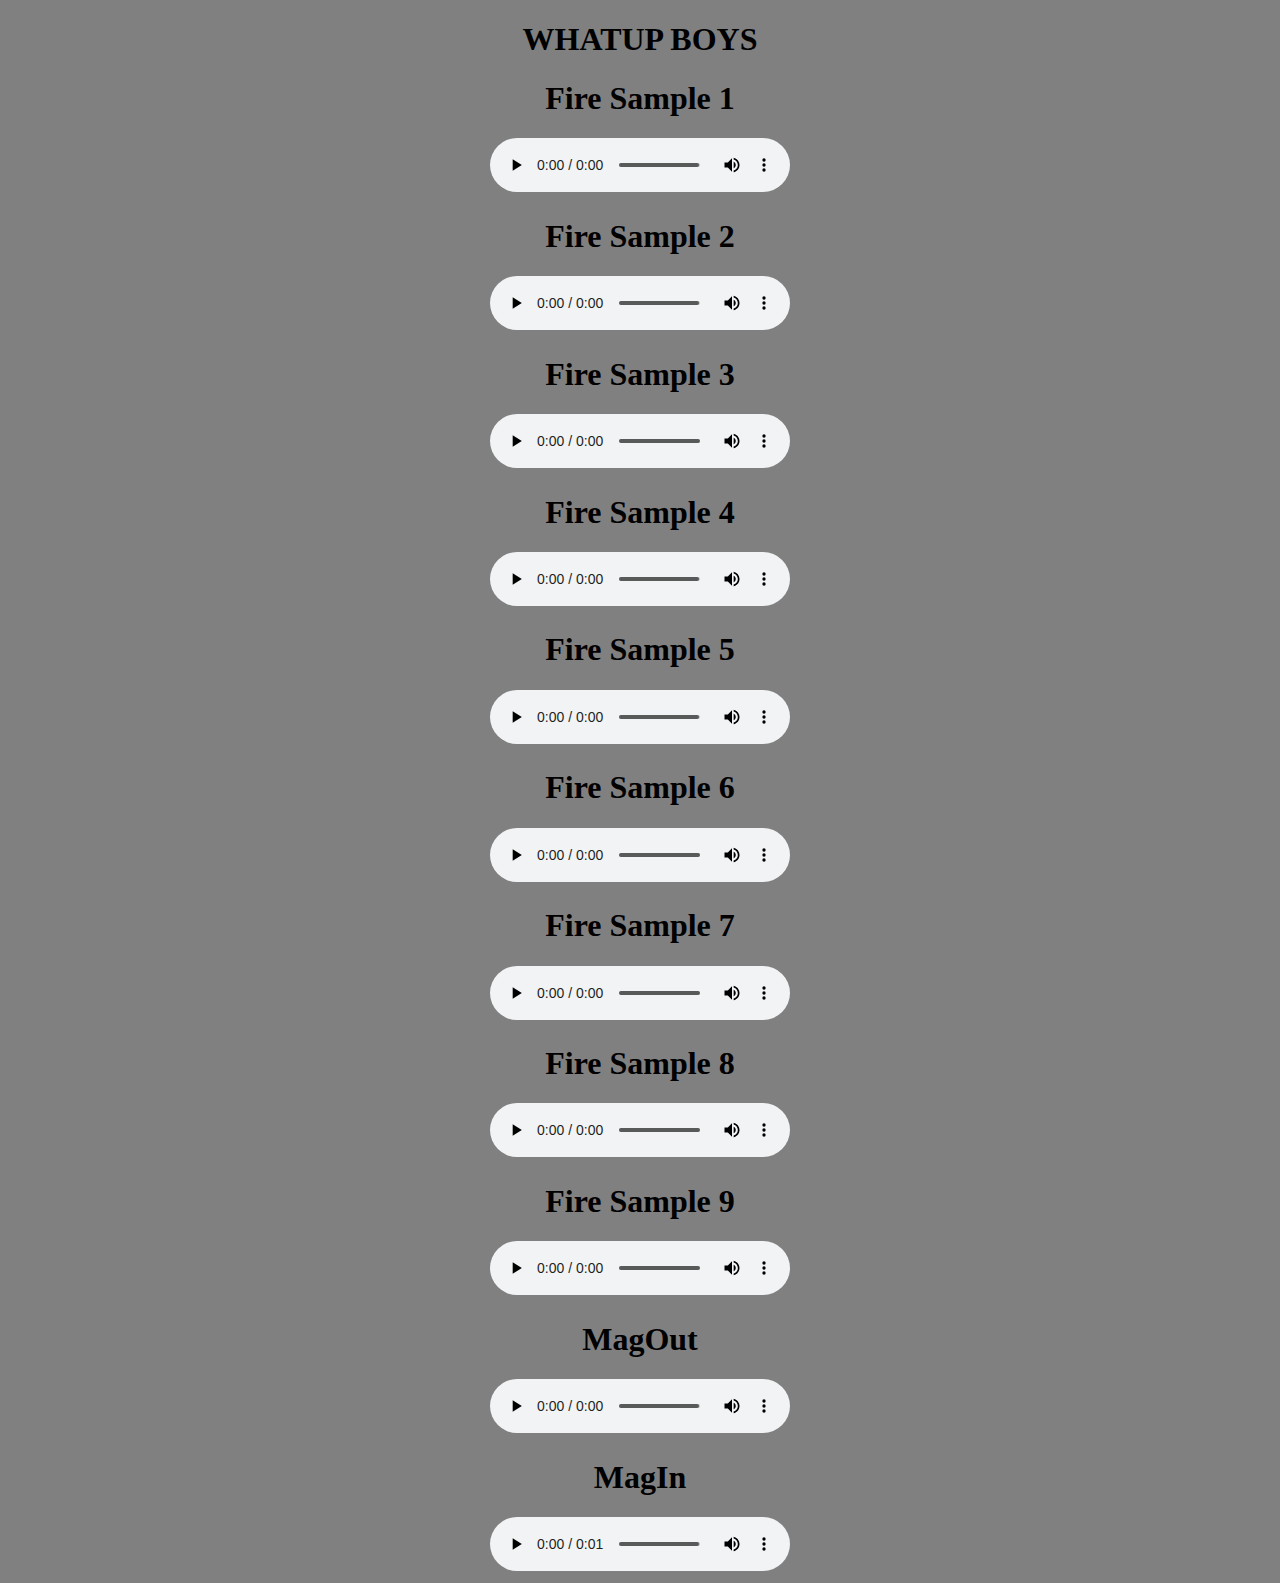
<file: index.html>
<!DOCTYPE html>
<html>
    <head>
        <title>Devs Website</title>
        <link href="style.css" rel="stylesheet">
    </head>
    <header class="header">
        <h1>WHATUP BOYS</h1>
    </header>
    <body>
        <h1>Fire Sample 1</h1>
        <audio controls>
            <source src="era_dev-liebegm4-fire.wav" type="audio/wav">
        </audio>
        <h1>Fire Sample 2</h1>
        <audio controls>
            <source src="era_dev-liebegm4-fire2.wav" type="audio/wav">
        </audio>
        <h1>Fire Sample 3</h1>
        <audio controls>
            <source src="era_dev-liebegm4-fire3.wav" type="audio/wav">
        </audio>
        <h1>Fire Sample 4</h1>
        <audio controls>
            <source src="era_dev-liebegm4-fire4.wav" type="audio/wav">
        </audio>
        <h1>Fire Sample 5</h1>
        <audio controls>
            <source src="era_dev-liebegm4-fire5.wav" type="audio/wav">
        </audio>
        <h1>Fire Sample 6</h1>
        <audio controls>
            <source src="era_dev-liebegm4-fire6.wav" type="audio/wav">
        </audio>
        <h1>Fire Sample 7</h1>
        <audio controls>
            <source src="era_dev-liebegm4-fire7.wav" type="audio/wav">
        </audio>
        <h1>Fire Sample 8</h1>
        <audio controls>
            <source src="era_dev-liebegm4-fire8.wav" type="audio/wav">
        </audio>
        <h1>Fire Sample 9</h1>
        <audio controls>
            <source src="era_dev-liebegm4-fire9.wav" type="audio/wav">
        </audio>
        <h1>MagOut</h1>
        <audio controls>
            <source src="era_dev-liebegm4-magout.wav" type="audio/wav">
        </audio>
        <h1>MagIn</h1>
        <audio controls>
            <source src="era_dev-liebegm4-magin.wav" type="audio/wav">
        </audio>
    </body>
</html>
</file>
<file: style.css>
.header {
  color: white;
  background-color: black;
}

* {
  background-color: gray;
  color: black;
  text-align: center;
}
</file>
